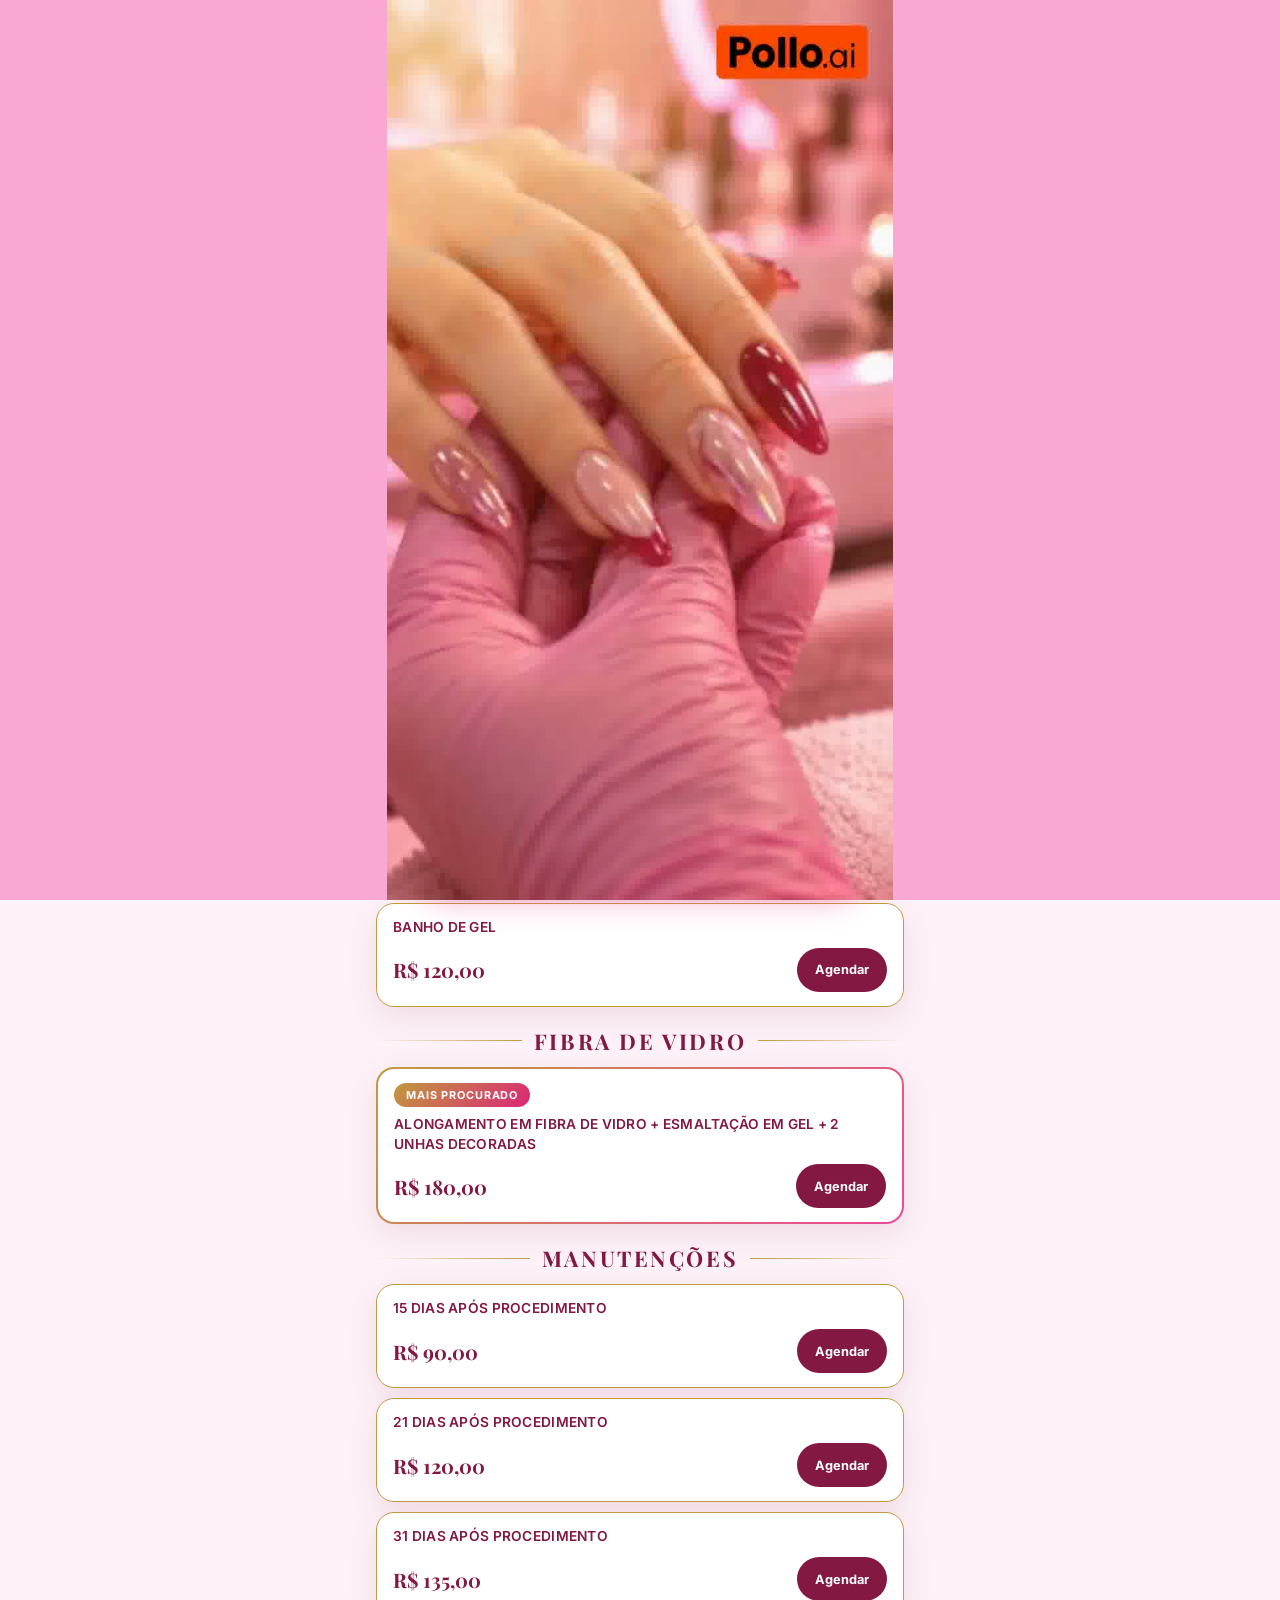
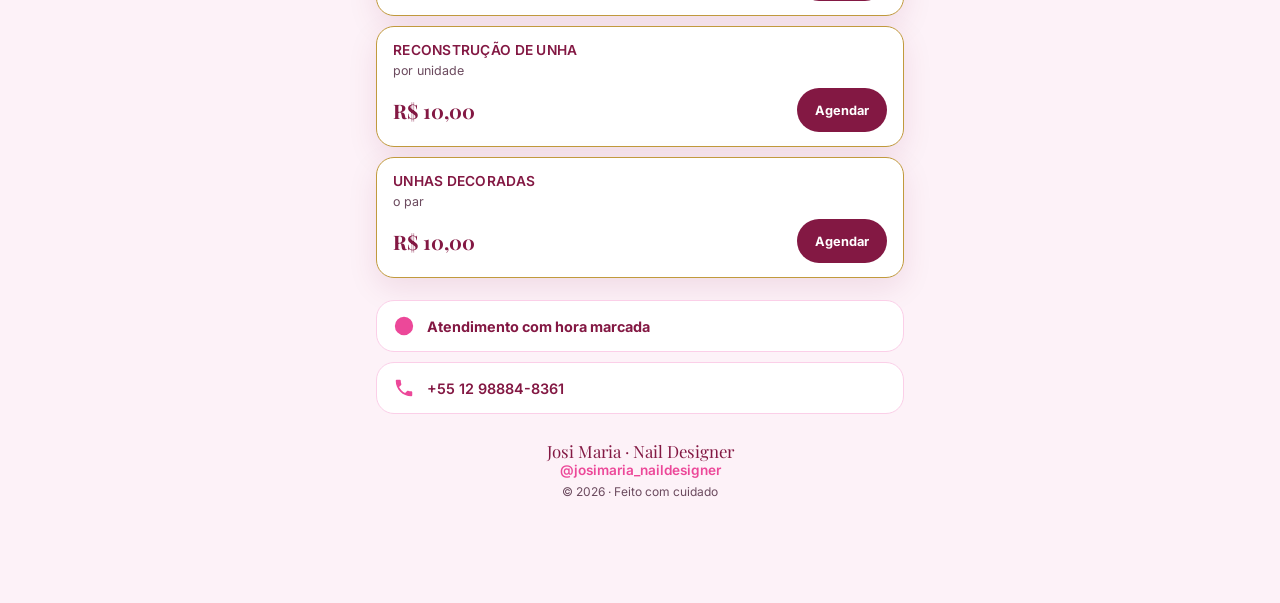
<file: index.html>
<!DOCTYPE html>
<html lang="pt-BR">
<head>
  <meta charset="UTF-8" />
  <meta name="viewport" content="width=device-width, initial-scale=1.0, viewport-fit=cover" />
  <title>Josi Maria · Nail Designer — Tabela de Preços</title>
  <meta name="description" content="Tabela de preços Josi Maria Nail Designer: blindagem, banho de gel, fibra de vidro e manutenções. Atendimento com hora marcada." />
  <meta name="theme-color" content="#FDF2F8" />
  <link rel="preconnect" href="https://fonts.googleapis.com" />
  <link rel="preconnect" href="https://fonts.gstatic.com" crossorigin />
  <link href="https://fonts.googleapis.com/css2?family=Inter:wght@300;400;500;600;700&family=Playfair+Display:wght@400;500;600;700&display=swap" rel="stylesheet" />
  <link rel="stylesheet" href="styles.css" />
</head>
<body>
  <section class="site-intro frames" hidden aria-label="Abertura: transformação das unhas">
    <div class="intro-stage">
      <canvas id="introCanvas" width="768" height="1344" aria-hidden="true"></canvas>
      <div class="intro-shine-layer" aria-hidden="true"></div>
    </div>
    <button class="site-intro-skip" type="button">Pular abertura</button>
  </section>
  <div class="page">

    <!-- HERO -->
    <header class="hero" id="topo">
      <div class="hero-photo">
        <!-- Foto da Josi em assets/foto-josi.png (veja assets/README.md) -->
        <img src="assets/foto-josi.png" alt="Josi Maria, nail designer" onerror="this.remove()" />
      </div>
      <p class="hero-eyebrow">Nail Designer</p>
      <h1 class="hero-name">Josi Maria</h1>
      <p class="hero-slogan">Unhas bem feitas <em>é autoestima</em> em forma de detalhe</p>
      <div class="hero-actions">
        <a class="btn btn-primary" href="https://wa.me/5512988848361?text=Ol%C3%A1%2C%20Josi!%20Quero%20agendar%20um%20hor%C3%A1rio." target="_blank" rel="noopener">
          <svg viewBox="0 0 24 24" aria-hidden="true"><path d="M12 2a10 10 0 0 0-8.6 15.1L2 22l5-1.3A10 10 0 1 0 12 2Zm0 2a8 8 0 1 1-4.1 14.9l-.3-.2-2.9.8.8-2.8-.2-.3A8 8 0 0 1 12 4Zm-3.6 3.9c-.2 0-.5 0-.7.3-.2.3-.9.9-.9 2.2s.9 2.5 1.1 2.7c.1.2 1.9 3.1 4.8 4.1 2.4.9 2.9.7 3.4.7.5-.1 1.7-.7 1.9-1.4.2-.7.2-1.2.2-1.4-.1-.1-.3-.2-.6-.3l-2-1c-.3-.1-.5-.2-.7 0l-.9 1.1c-.2.2-.3.2-.6.1a7.6 7.6 0 0 1-2.2-1.4 8.2 8.2 0 0 1-1.5-1.9c-.2-.3 0-.4.1-.6l.5-.6c.1-.2.2-.3.3-.5.1-.2 0-.4 0-.5L8.4 8.3c-.2-.4-.4-.4-.6-.4Z"/></svg>
          Agendar horário
        </a>
        <a class="btn btn-ghost" href="https://instagram.com/josimaria_naildesigner" target="_blank" rel="noopener">
          <svg viewBox="0 0 24 24" aria-hidden="true"><path d="M12 2.2c3.2 0 3.6 0 4.9.1 3.3.1 4.8 1.7 4.9 4.9.1 1.3.1 1.6.1 4.8s0 3.6-.1 4.8c-.1 3.2-1.7 4.8-4.9 4.9-1.3.1-1.6.1-4.9.1s-3.6 0-4.9-.1c-3.3-.1-4.8-1.7-4.9-4.9C2.2 15.6 2.2 15.2 2.2 12s0-3.6.1-4.8C2.4 4 4 2.4 7.2 2.3 8.4 2.2 8.8 2.2 12 2.2Zm0 3.6a6.2 6.2 0 1 0 0 12.4 6.2 6.2 0 0 0 0-12.4Zm0 10.2a4 4 0 1 1 0-8 4 4 0 0 1 0 8Zm6.4-10.5a1.4 1.4 0 1 0 0-2.9 1.4 1.4 0 0 0 0 2.9Z"/></svg>
          @josimaria_naildesigner
        </a>
      </div>
    </header>

    <!-- NAV RÁPIDA -->
    <nav class="chips" aria-label="Categorias de serviços">
      <a href="#blindagem">Blindagem</a>
      <a href="#banho-de-gel">Banho de gel</a>
      <a href="#fibra">Fibra de vidro</a>
      <a href="#manutencoes">Manutenções</a>
    </nav>

    <main>
      <!-- BLINDAGEM -->
      <section class="category" id="blindagem" aria-labelledby="t-blindagem">
        <h2 id="t-blindagem">Blindagem</h2>
        <ul class="price-list">
          <li class="price-card">
            <div><h3>Blindagem com esmaltação em gel</h3></div>
            <div class="price-row"><span class="price">R$ 80,00</span>
              <a class="mini-cta" href="https://wa.me/5512988848361?text=Ol%C3%A1%2C%20Josi!%20Quero%20agendar%3A%20Blindagem%20com%20esmalta%C3%A7%C3%A3o%20em%20gel%20(R%24%2080%2C00)." target="_blank" rel="noopener">Agendar</a></div>
          </li>
          <li class="price-card">
            <div><h3>Blindagem com esmaltação comum</h3></div>
            <div class="price-row"><span class="price">R$ 70,00</span>
              <a class="mini-cta" href="https://wa.me/5512988848361?text=Ol%C3%A1%2C%20Josi!%20Quero%20agendar%3A%20Blindagem%20com%20esmalta%C3%A7%C3%A3o%20comum%20(R%24%2070%2C00)." target="_blank" rel="noopener">Agendar</a></div>
          </li>
          <li class="price-card">
            <div><h3>Apenas blindagem</h3></div>
            <div class="price-row"><span class="price">R$ 60,00</span>
              <a class="mini-cta" href="https://wa.me/5512988848361?text=Ol%C3%A1%2C%20Josi!%20Quero%20agendar%3A%20Apenas%20blindagem%20(R%24%2060%2C00)." target="_blank" rel="noopener">Agendar</a></div>
          </li>
        </ul>
      </section>

      <!-- BANHO DE GEL -->
      <section class="category" id="banho-de-gel" aria-labelledby="t-banho">
        <h2 id="t-banho">Banho de gel</h2>
        <ul class="price-list">
          <li class="price-card">
            <div><h3>Banho de gel</h3></div>
            <div class="price-row"><span class="price">R$ 120,00</span>
              <a class="mini-cta" href="https://wa.me/5512988848361?text=Ol%C3%A1%2C%20Josi!%20Quero%20agendar%3A%20Banho%20de%20gel%20(R%24%20120%2C00)." target="_blank" rel="noopener">Agendar</a></div>
          </li>
        </ul>
      </section>

      <!-- FIBRA -->
      <section class="category" id="fibra" aria-labelledby="t-fibra">
        <h2 id="t-fibra">Fibra de vidro</h2>
        <ul class="price-list">
          <li class="price-card featured">
            <span class="badge">Mais procurado</span>
            <div><h3>Alongamento em fibra de vidro + esmaltação em gel + 2 unhas decoradas</h3></div>
            <div class="price-row"><span class="price">R$ 180,00</span>
              <a class="mini-cta" href="https://wa.me/5512988848361?text=Ol%C3%A1%2C%20Josi!%20Quero%20agendar%3A%20Alongamento%20em%20fibra%20de%20vidro%20(R%24%20180%2C00)." target="_blank" rel="noopener">Agendar</a></div>
          </li>
        </ul>
      </section>

      <!-- MANUTENÇÕES -->
      <section class="category" id="manutencoes" aria-labelledby="t-manut">
        <h2 id="t-manut">Manutenções</h2>
        <ul class="price-list">
          <li class="price-card">
            <div><h3>15 dias após procedimento</h3></div>
            <div class="price-row"><span class="price">R$ 90,00</span>
              <a class="mini-cta" href="https://wa.me/5512988848361?text=Ol%C3%A1%2C%20Josi!%20Quero%20agendar%3A%20Manuten%C3%A7%C3%A3o%20de%2015%20dias%20(R%24%2090%2C00)." target="_blank" rel="noopener">Agendar</a></div>
          </li>
          <li class="price-card">
            <div><h3>21 dias após procedimento</h3></div>
            <div class="price-row"><span class="price">R$ 120,00</span>
              <a class="mini-cta" href="https://wa.me/5512988848361?text=Ol%C3%A1%2C%20Josi!%20Quero%20agendar%3A%20Manuten%C3%A7%C3%A3o%20de%2021%20dias%20(R%24%20120%2C00)." target="_blank" rel="noopener">Agendar</a></div>
          </li>
          <li class="price-card">
            <div><h3>31 dias após procedimento</h3></div>
            <div class="price-row"><span class="price">R$ 135,00</span>
              <a class="mini-cta" href="https://wa.me/5512988848361?text=Ol%C3%A1%2C%20Josi!%20Quero%20agendar%3A%20Manuten%C3%A7%C3%A3o%20de%2031%20dias%20(R%24%20135%2C00)." target="_blank" rel="noopener">Agendar</a></div>
          </li>
          <li class="price-card">
            <div><h3>Reconstrução de unha</h3><p class="detail">por unidade</p></div>
            <div class="price-row"><span class="price">R$ 10,00</span>
              <a class="mini-cta" href="https://wa.me/5512988848361?text=Ol%C3%A1%2C%20Josi!%20Quero%20agendar%3A%20Reconstru%C3%A7%C3%A3o%20de%20unha%20(R%24%2010%2C00)." target="_blank" rel="noopener">Agendar</a></div>
          </li>
          <li class="price-card">
            <div><h3>Unhas decoradas</h3><p class="detail">o par</p></div>
            <div class="price-row"><span class="price">R$ 10,00</span>
              <a class="mini-cta" href="https://wa.me/5512988848361?text=Ol%C3%A1%2C%20Josi!%20Quero%20agendar%3A%20Unhas%20decoradas%20(R%24%2010%2C00%20o%20par)." target="_blank" rel="noopener">Agendar</a></div>
          </li>
        </ul>
      </section>

      <!-- INFO -->
      <section class="info" aria-label="Informações de atendimento">
        <div class="info-card">
          <svg viewBox="0 0 24 24" aria-hidden="true"><path d="M12 2a10 10 0 1 0 0 20 10 10 0 0 0 0-20Zm1 5h-2v6l5.2 3.1 1-1.6-4.2-2.5V7Z"/></svg>
          <p><strong>Atendimento com hora marcada</strong></p>
        </div>
        <a class="info-card link" href="https://wa.me/5512988848361" target="_blank" rel="noopener">
          <svg viewBox="0 0 24 24" aria-hidden="true"><path d="M6.6 10.8c1.4 2.8 3.8 5.1 6.6 6.6l2.2-2.2c.3-.3.7-.4 1-.2 1.1.4 2.3.6 3.6.6.6 0 1 .4 1 1V20c0 .6-.4 1-1 1C10.6 21 3 13.4 3 4c0-.6.4-1 1-1h3.5c.6 0 1 .4 1 1 0 1.2.2 2.4.6 3.6.1.3 0 .7-.2 1l-2.3 2.2Z"/></svg>
          <p>+55 12 98884-8361</p>
        </a>
      </section>
    </main>

    <footer class="footer">
      <p class="footer-name">Josi Maria · Nail Designer</p>
      <p><a href="https://instagram.com/josimaria_naildesigner" target="_blank" rel="noopener">@josimaria_naildesigner</a></p>
      <p class="footer-year">© <span id="year">2026</span> · Feito com cuidado</p>
    </footer>

    <!-- CTA FIXO -->
    <a class="sticky-cta" href="https://wa.me/5512988848361?text=Ol%C3%A1%2C%20Josi!%20Quero%20agendar%20um%20hor%C3%A1rio." target="_blank" rel="noopener" aria-label="Agendar horário pelo WhatsApp">
      <svg viewBox="0 0 24 24" aria-hidden="true"><path d="M12 2a10 10 0 0 0-8.6 15.1L2 22l5-1.3A10 10 0 1 0 12 2Zm0 2a8 8 0 1 1-4.1 14.9l-.3-.2-2.9.8.8-2.8-.2-.3A8 8 0 0 1 12 4Zm-3.6 3.9c-.2 0-.5 0-.7.3-.2.3-.9.9-.9 2.2s.9 2.5 1.1 2.7c.1.2 1.9 3.1 4.8 4.1 2.4.9 2.9.7 3.4.7.5-.1 1.7-.7 1.9-1.4.2-.7.2-1.2.2-1.4-.1-.1-.3-.2-.6-.3l-2-1c-.3-.1-.5-.2-.7 0l-.9 1.1c-.2.2-.3.2-.6.1a7.6 7.6 0 0 1-2.2-1.4 8.2 8.2 0 0 1-1.5-1.9c-.2-.3 0-.4.1-.6l.5-.6c.1-.2.2-.3.3-.5.1-.2 0-.4 0-.5L8.4 8.3c-.2-.4-.4-.4-.6-.4Z"/></svg>
      Agendar horário
    </a>
  </div>
  <script src="intro.js"></script>
  <script src="app.js"></script>
</body>
</html>
</file>
<file: styles.css>
/* Josi Maria · Nail Designer — mobile-first
   Design system: ui-ux-pro-max "Soft UI Evolution"
   Base: #FDF2F8 · Primária: #EC4899 · Vinho: #831843 · Dourado marca: #C19A3D */

:root {
  --color-background: #FDF2F8;
  --color-primary: #EC4899;
  --color-secondary: #F9A8D4;
  --color-accent: #8B5CF6;
  --color-foreground: #831843;
  --color-card: #FFFFFF;
  --color-border: #FBCFE8;
  --color-muted: #6B4A5E;
  --color-gold: #C19A3D;
  --color-gold-soft: #F5E9CF;
  --font-display: "Playfair Display", Georgia, serif;
  --font-body: "Inter", system-ui, -apple-system, sans-serif;
  --radius: 18px;
  --shadow: 0 10px 30px rgba(131, 24, 67, 0.10);
  --transition: 200ms cubic-bezier(0.22, 1, 0.36, 1);
}

* { box-sizing: border-box; margin: 0; padding: 0; }

html { scroll-behavior: smooth; }

@media (prefers-reduced-motion: reduce) {
  html { scroll-behavior: auto; }
  *, *::before, *::after { transition: none !important; animation: none !important; }
}

/* ---------- ABERTURA EM VÍDEO ---------- */
.site-intro[hidden] { display: none; }

.site-intro {
  position: fixed;
  inset: 0;
  z-index: 100;
  overflow: hidden;
  isolation: isolate;
  display: grid;
  place-items: end center;
  background: #4B1835;
  opacity: 1;
  transition: opacity 240ms cubic-bezier(0.22, 1, 0.36, 1);
}

.site-intro.is-leaving { opacity: 0; pointer-events: none; }

.site-intro-video {
  position: absolute;
  z-index: 0;
  inset: 0;
  width: 100%;
  height: 100%;
  object-fit: cover;
  object-position: center 48%;
}

.site-intro::after {
  content: "";
  position: absolute;
  z-index: 1;
  inset: 0;
  background: linear-gradient(180deg, rgba(40, 10, 28, 0.08) 34%, rgba(40, 10, 28, 0.28) 57%, rgba(40, 10, 28, 0.82) 100%);
  pointer-events: none;
}

.site-intro-copy {
  position: relative;
  z-index: 2;
  width: min(100% - 40px, 440px);
  margin: 0 20px calc(30px + env(safe-area-inset-bottom));
  color: #fff;
  text-align: center;
  animation: intro-copy-enter 420ms cubic-bezier(0.22, 1, 0.36, 1) 80ms both;
}

.site-intro-eyebrow {
  font-size: 0.72rem;
  font-weight: 700;
  letter-spacing: 0.32em;
  text-transform: uppercase;
  color: #FFE2F0;
}

.site-intro-name {
  margin-top: 5px;
  font-family: var(--font-display);
  font-size: clamp(2.8rem, 12vw, 4rem);
  line-height: 1.02;
  text-shadow: 0 3px 22px rgba(36, 7, 24, 0.35);
}

.site-intro-tagline {
  margin: 10px auto 22px;
  font-size: 0.95rem;
  line-height: 1.5;
  color: rgba(255, 255, 255, 0.92);
}

.site-intro-continue {
  min-height: 50px;
  width: min(100%, 340px);
  padding: 13px 24px;
  border: 1px solid rgba(255, 255, 255, 0.35);
  border-radius: 999px;
  color: #831843;
  background: rgba(255, 255, 255, 0.96);
  font: 700 0.96rem var(--font-body);
  box-shadow: 0 10px 28px rgba(44, 10, 30, 0.24);
  cursor: pointer;
  touch-action: manipulation;
  -webkit-tap-highlight-color: transparent;
  transition: transform 150ms cubic-bezier(0.22, 1, 0.36, 1), background-color 180ms ease;
}

.site-intro-continue:active { transform: scale(0.97); transition-duration: 0ms; }
.site-intro-continue:focus-visible { outline: 3px solid #fff; outline-offset: 4px; }

@keyframes intro-copy-enter {
  from { opacity: 0; transform: translateY(12px); }
  to { opacity: 1; transform: translateY(0); }
}

@keyframes site-hero-enter {
  from { opacity: 0; transform: translateY(8px); }
  to { opacity: 1; transform: translateY(0); }
}

.hero.is-entering { animation: site-hero-enter 360ms cubic-bezier(0.22, 1, 0.36, 1) both; }

@media (min-width: 680px) {
  .site-intro-video { left: 50%; width: min(100%, 520px); transform: translateX(-50%); }
  .site-intro::after { background: linear-gradient(180deg, rgba(40, 10, 28, 0.06) 30%, rgba(40, 10, 28, 0.22) 58%, rgba(40, 10, 28, 0.84) 100%); }
}

body {
  font-family: var(--font-body);
  background:
    radial-gradient(120% 40% at 50% 0%, #FCE7F3 0%, var(--color-background) 60%),
    var(--color-background);
  color: var(--color-foreground);
  -webkit-font-smoothing: antialiased;
  min-height: 100vh;
}

.page {
  max-width: 480px;
  margin: 0 auto;
  padding: 0 16px calc(96px + env(safe-area-inset-bottom));
}

/* ---------- HERO ---------- */
.hero { text-align: center; padding: 28px 8px 8px; }

.hero-photo {
  width: 148px; height: 148px;
  margin: 0 auto 14px;
  border-radius: 50%;
  overflow: hidden;
  border: 3px solid #fff;
  outline: 2px solid var(--color-gold);
  outline-offset: 3px;
  box-shadow: var(--shadow);
  background: linear-gradient(135deg, var(--color-secondary), var(--color-primary));
}

.hero-photo img {
  width: 100%; height: 100%;
  object-fit: cover;
  object-position: center 35%;
  display: block;
}

.hero-eyebrow {
  letter-spacing: 0.35em;
  text-transform: uppercase;
  font-size: 0.7rem;
  font-weight: 600;
  color: var(--color-gold);
}

.hero-name {
  font-family: var(--font-display);
  font-size: 2.6rem;
  line-height: 1.05;
  margin: 4px 0 8px;
}

.hero-slogan { font-size: 0.98rem; color: var(--color-muted); }
.hero-slogan em { font-family: var(--font-display); color: var(--color-primary); font-size: 1.1em; }

.hero-actions { display: grid; gap: 10px; margin-top: 18px; }

.btn {
  display: inline-flex; align-items: center; justify-content: center; gap: 10px;
  padding: 14px 18px;
  border-radius: 999px;
  font-weight: 600; font-size: 0.95rem; text-decoration: none;
  transition: transform 150ms cubic-bezier(0.22, 1, 0.36, 1), box-shadow var(--transition), background-color var(--transition);
  cursor: pointer;
  min-height: 52px;
  touch-action: manipulation;
  -webkit-tap-highlight-color: transparent;
}

.btn svg { width: 20px; height: 20px; fill: currentColor; flex: none; }

.btn-primary {
  background: linear-gradient(135deg, var(--color-primary), #DB2777);
  color: #fff;
  box-shadow: 0 12px 24px rgba(236, 72, 153, 0.35);
}

.btn:active, .mini-cta:active, .chips a:active { transform: scale(0.97); transition-duration: 0ms; }

.btn-ghost {
  background: var(--color-card);
  color: var(--color-foreground);
  border: 1px solid var(--color-border);
}

.btn:focus-visible, a:focus-visible {
  outline: 3px solid var(--color-primary);
  outline-offset: 2px;
}

/* ---------- CHIPS ---------- */
.chips {
  position: sticky;
  top: 0;
  z-index: 20;
  display: flex; gap: 8px;
  overflow-x: auto;
  padding: 12px 2px;
  margin: 12px -2px 0;
  background: linear-gradient(var(--color-background) 85%, transparent);
  scrollbar-width: none;
}
.chips::-webkit-scrollbar { display: none; }

.chips a {
  flex: none;
  font-size: 0.82rem; font-weight: 600; text-decoration: none;
  color: var(--color-foreground);
  background: var(--color-card);
  border: 1px solid var(--color-border);
  padding: 10px 14px;
  min-height: 44px;
  border-radius: 999px;
  display: inline-flex; align-items: center;
  transition: background-color var(--transition), color var(--transition), border-color var(--transition), transform 150ms cubic-bezier(0.22, 1, 0.36, 1);
  touch-action: manipulation;
  -webkit-tap-highlight-color: transparent;
}

.chips a.active { background: var(--color-foreground); color: #fff; border-color: var(--color-foreground); }

/* ---------- CATEGORIAS ---------- */
.category { padding-top: 20px; scroll-margin-top: 64px; }

.category h2 {
  font-family: var(--font-display);
  font-size: 1.35rem;
  text-align: center;
  letter-spacing: 0.12em;
  text-transform: uppercase;
  margin-bottom: 12px;
  display: flex; align-items: center; gap: 12px;
}

.category h2::before, .category h2::after {
  content: ""; height: 1px; flex: 1;
  background: linear-gradient(90deg, transparent, var(--color-gold));
}
.category h2::after { background: linear-gradient(90deg, var(--color-gold), transparent); }

.price-list { list-style: none; display: grid; gap: 10px; }

.price-card {
  background: var(--color-card);
  border: 1.5px solid var(--color-gold);
  border-radius: var(--radius);
  padding: 14px 16px;
  box-shadow: var(--shadow);
  opacity: 0; transform: translateY(14px);
  transition: opacity 300ms cubic-bezier(0.22, 1, 0.36, 1), transform 300ms cubic-bezier(0.22, 1, 0.36, 1);
}

.price-card.visible { opacity: 1; transform: none; }

.price-card h3 {
  font-size: 0.86rem; font-weight: 600;
  letter-spacing: 0.02em; text-transform: uppercase;
  line-height: 1.45;
}

.price-card .detail { font-size: 0.78rem; color: var(--color-muted); margin-top: 2px; }

.price-row {
  display: flex; align-items: center; justify-content: space-between; gap: 12px;
  margin-top: 10px;
}

.price {
  font-family: var(--font-display);
  font-size: 1.25rem; font-weight: 700;
  white-space: nowrap;
}

.mini-cta {
  font-size: 0.8rem; font-weight: 700; text-decoration: none;
  color: #fff;
  background: var(--color-foreground);
  padding: 10px 18px;
  border-radius: 999px;
  transition: background-color var(--transition), transform 150ms cubic-bezier(0.22, 1, 0.36, 1);
  cursor: pointer;
  white-space: nowrap;
  min-height: 44px;
  display: inline-flex; align-items: center; justify-content: center;
  touch-action: manipulation;
  -webkit-tap-highlight-color: transparent;
}

.price-card.featured {
  border-width: 2px;
  background: linear-gradient(var(--color-card), var(--color-card)) padding-box,
    linear-gradient(135deg, var(--color-gold), var(--color-primary)) border-box;
  border-color: transparent;
  position: relative;
}

.badge {
  display: inline-block;
  font-size: 0.68rem; font-weight: 700;
  letter-spacing: 0.08em; text-transform: uppercase;
  color: #fff;
  background: linear-gradient(135deg, var(--color-gold), #DB2777);
  padding: 5px 12px;
  border-radius: 999px;
  margin-bottom: 8px;
}

/* ---------- INFO ---------- */
.info { display: grid; gap: 10px; margin-top: 22px; }

.info-card {
  display: flex; align-items: center; gap: 12px;
  background: var(--color-card);
  border: 1px solid var(--color-border);
  border-radius: var(--radius);
  padding: 14px 16px;
  font-size: 0.9rem;
  color: inherit; text-decoration: none;
}

.info-card svg { width: 22px; height: 22px; fill: var(--color-primary); flex: none; }
.info-card.link { font-weight: 600; }
.info-card.link { transition: border-color var(--transition), transform 150ms cubic-bezier(0.22, 1, 0.36, 1); touch-action: manipulation; -webkit-tap-highlight-color: transparent; }
.info-card.link:active { transform: scale(0.99); transition-duration: 0ms; }

/* ---------- FOOTER ---------- */
.footer { text-align: center; padding: 26px 0 8px; font-size: 0.85rem; color: var(--color-muted); }
.footer-name { font-family: var(--font-display); font-size: 1.05rem; color: var(--color-foreground); }
.footer a { color: var(--color-primary); font-weight: 600; text-decoration: none; }
.footer-year { margin-top: 6px; font-size: 0.75rem; }

/* ---------- STICKY CTA ---------- */
.sticky-cta {
  position: fixed;
  left: 50%;
  transform: translateX(-50%);
  bottom: calc(14px + env(safe-area-inset-bottom));
  z-index: 30;
  display: inline-flex; align-items: center; gap: 10px;
  width: min(440px, calc(100% - 32px));
  justify-content: center;
  background: linear-gradient(135deg, var(--color-primary), #DB2777);
  color: #fff;
  font-weight: 700; font-size: 1rem; text-decoration: none;
  padding: 16px;
  border-radius: 999px;
  box-shadow: 0 14px 30px rgba(236, 72, 153, 0.45);
  transition: transform 150ms cubic-bezier(0.22, 1, 0.36, 1), box-shadow var(--transition);
  cursor: pointer;
  touch-action: manipulation;
  -webkit-tap-highlight-color: transparent;
}

.sticky-cta svg { width: 22px; height: 22px; fill: currentColor; }
.sticky-cta:active { transform: translateX(-50%) scale(0.98); transition-duration: 0ms; }
.sticky-cta:focus-visible { outline-offset: 4px; }

/* Ripple de toque leve, inspirado em ondas; restrito aos links acionáveis. */
.ripple-target {
  position: relative;
  isolation: isolate;
  overflow: hidden;
  touch-action: manipulation;
  -webkit-tap-highlight-color: transparent;
}

.ripple-target.sticky-cta { position: fixed; }

/* Reflexo diagonal que acompanha o cursor, no estilo GlareHover. */
.glare-target::before {
  content: "";
  position: absolute;
  z-index: 1;
  left: var(--glare-x, 50%);
  top: var(--glare-y, 50%);
  width: 280px;
  height: 170px;
  border-radius: 50%;
  background:
    linear-gradient(-30deg,
      transparent 37%,
      rgba(255, 255, 255, 0.04) 44%,
      rgba(255, 255, 255, 0.4) 50%,
      rgba(255, 255, 255, 0.1) 55%,
      transparent 63%),
    radial-gradient(ellipse at center, rgba(255, 255, 255, 0.12), transparent 70%);
  filter: blur(2px);
  mix-blend-mode: screen;
  opacity: 0;
  transform: translate(-50%, -50%);
  transition: opacity 800ms ease;
  pointer-events: none;
}

.glare-target.glare-active::before { opacity: 0.55; }

.glare-target > * { position: relative; z-index: 2; }

@media (hover: none), (prefers-reduced-motion: reduce) {
  .glare-target::before { display: none; }
}

@media (hover: hover) {
  .btn-primary:hover { transform: translateY(-1px); }
  .btn-ghost:hover { border-color: var(--color-primary); }
  .chips a:hover { background: var(--color-foreground); color: #fff; border-color: var(--color-foreground); }
  .mini-cta:hover { background: var(--color-primary); }
  .info-card.link:hover { border-color: var(--color-primary); }
}

.ripple-target::after {
  content: "";
  position: absolute;
  z-index: 1;
  left: var(--ripple-x, 50%);
  top: var(--ripple-y, 50%);
  width: 18px;
  height: 18px;
  border-radius: 50%;
  background: rgba(255, 255, 255, 0.45);
  opacity: 0;
  transform: translate(-50%, -50%) scale(0);
  pointer-events: none;
}

.ripple-target.is-rippling::after {
  animation: liquid-ripple 480ms cubic-bezier(0.22, 1, 0.36, 1) both;
}

@keyframes liquid-ripple {
  0% { opacity: 0.42; transform: translate(-50%, -50%) scale(0); }
  100% { opacity: 0; transform: translate(-50%, -50%) scale(14); }
}

/* ---------- TABLET/DESKTOP ---------- */
@media (min-width: 768px) {
  .page { max-width: 560px; }
  .hero-name { font-size: 3.2rem; }
  .hero-actions { grid-template-columns: 1fr 1fr; }
}

/* ---------- ABERTURA EM FRAMES (30 JPG 9:16 em canvas) ---------- */
.site-intro.frames {
  place-items: center;
  background: #F9A8D4; /* rosé das próprias imagens nas áreas excedentes */
}

.site-intro.frames::after { display: none; } /* sem véu: cores originais */

.intro-stage {
  position: relative;
  z-index: 2;
  height: 100vh;
  height: 100dvh;
  aspect-ratio: 9 / 16;
  max-width: 100vw;
  overflow: hidden;
}

/* Telas mais altas que 9:16 → largura cheia, sem deformar */
@media (max-aspect-ratio: 9/16) {
  .intro-stage { width: 100vw; height: auto; }
}

.intro-stage canvas {
  display: block;
  width: 100%;
  height: 100%;
}

/* Brilho/reflexo sutil sobre a unha finalizada */
.intro-shine-layer {
  position: absolute;
  inset: 0;
  pointer-events: none;
  opacity: 0;
  background: linear-gradient(115deg,
    transparent 42%,
    rgba(255, 255, 255, 0.32) 49%,
    rgba(255, 255, 255, 0.06) 55%,
    transparent 62%);
  transform: translateX(-130%);
}

.site-intro.intro-shine .intro-shine-layer {
  opacity: 1;
  animation: intro-sheen 900ms ease forwards;
}

@keyframes intro-sheen {
  to { transform: translateX(130%); }
}

/* Pular abertura: invisível, aparece só no foco por teclado */
.site-intro-skip {
  position: absolute;
  z-index: 3;
  bottom: calc(22px + env(safe-area-inset-bottom));
  left: 50%;
  transform: translateX(-50%);
  padding: 12px 22px;
  border: 1px solid rgba(255, 255, 255, 0.6);
  border-radius: 999px;
  background: rgba(131, 24, 67, 0.85);
  color: #fff;
  font: 600 0.85rem var(--font-body);
  cursor: pointer;
  opacity: 0;
  pointer-events: none;
}

.site-intro-skip:focus-visible {
  opacity: 1;
  pointer-events: auto;
  outline: 3px solid #fff;
  outline-offset: 3px;
}
</file>
